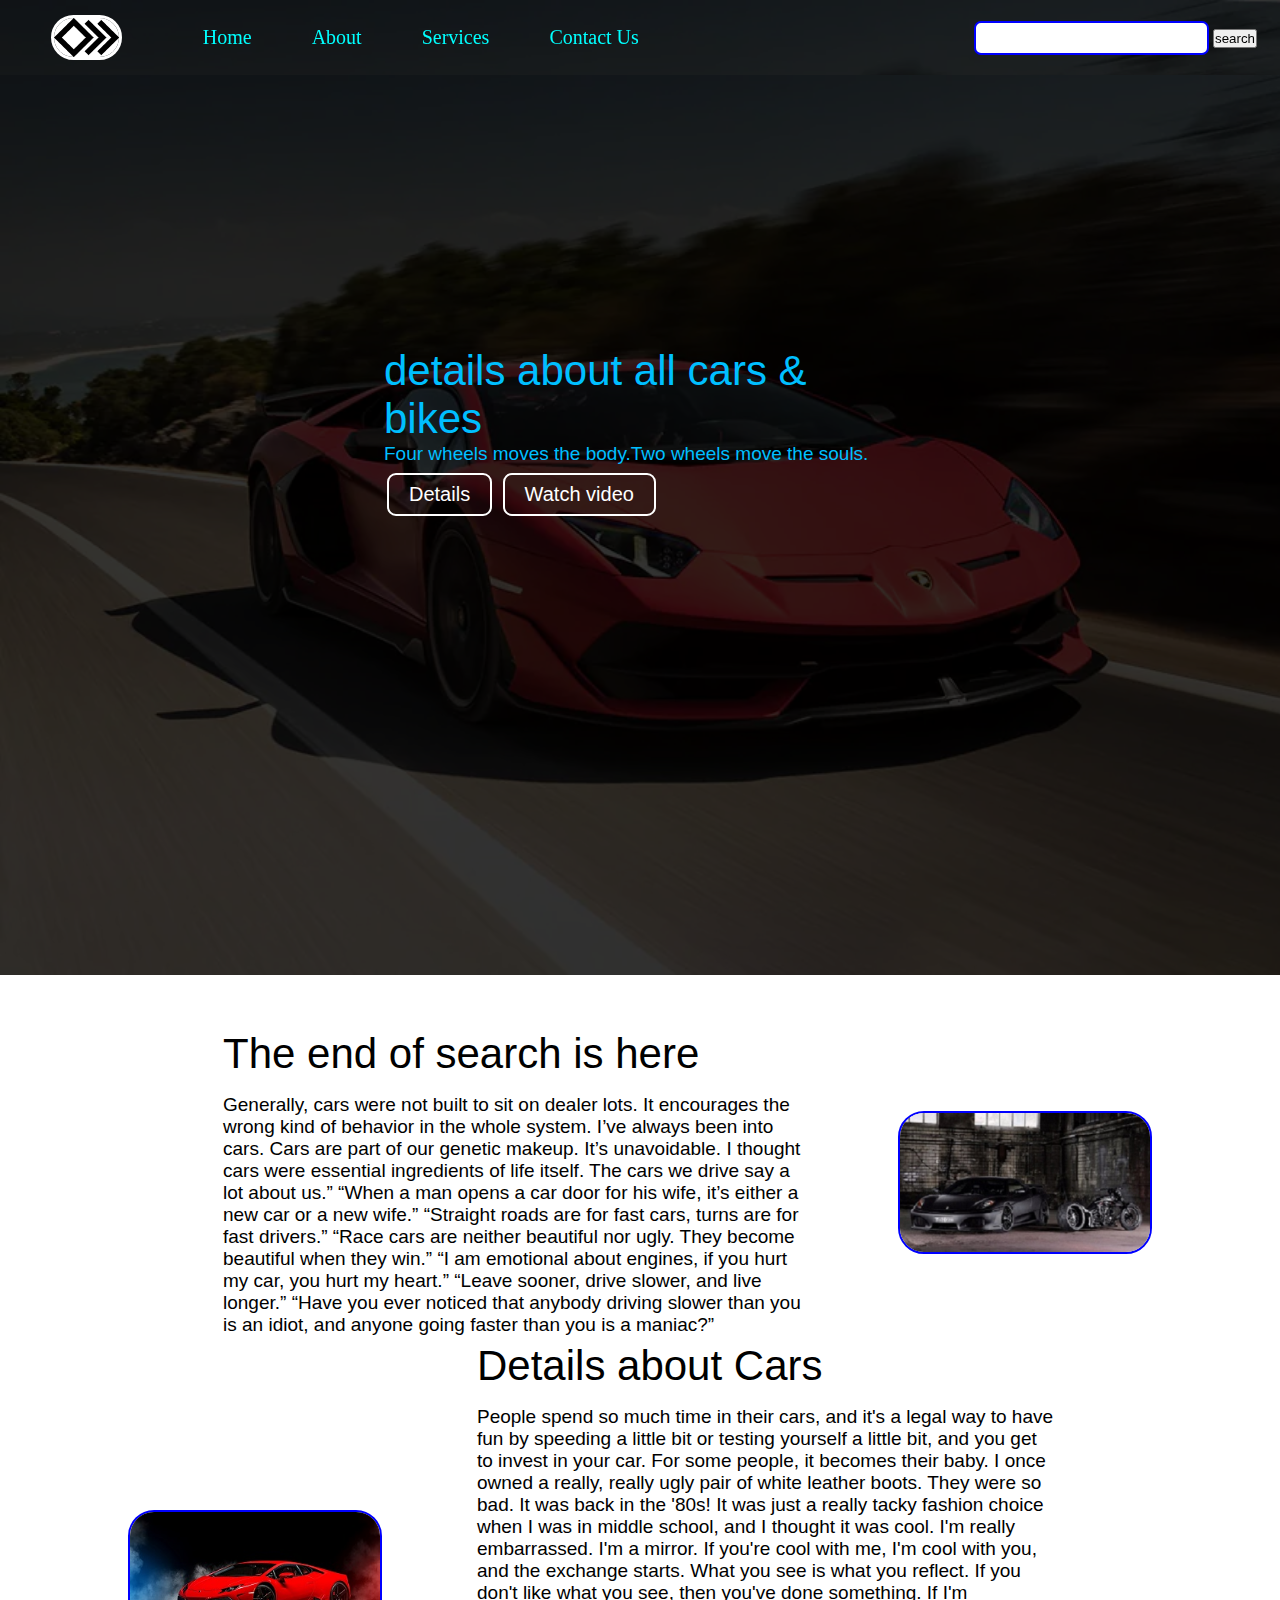
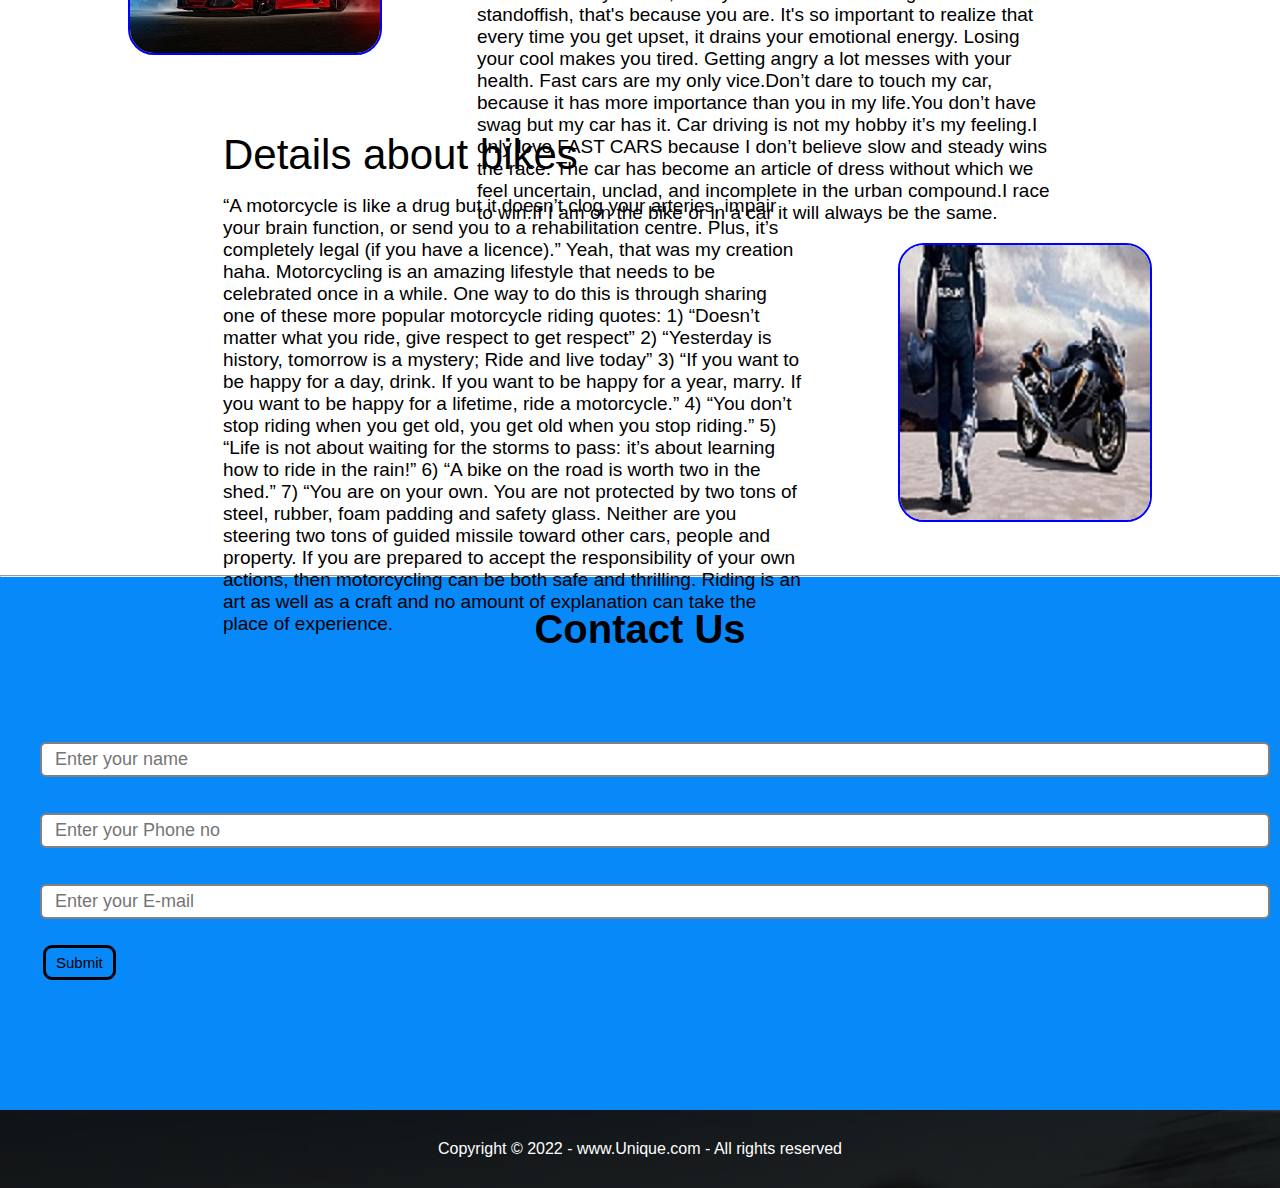
<file: my own website/index.html>
<!DOCTYPE html>
<html lang="en">
<head>
    <meta charset="UTF-8">
    <meta http-equiv="X-UA-Compatible" content="IE=edge">
    <meta name="viewport" content="width=device-width, initial-scale=1.0">
    <link rel="stylesheet" href="css/style.css">
    <title>unique-information of cars & bikes</title>
</head>
<body>
    <nav class="navbar background">
        <ul class="nav-list">
            <div class="logo"><img src="images/symbol-3.png" alt="logo"></div>
            <li><a href="#home">Home</a></li>
            <li><a href="#about">About</a></li>
            <li><a href="#services">Services</a></li>
            <li><a href="#contact">Contact Us</a></li>
        </ul>
        <div class="rightnav">
            <input type="text" name="search" id="search">
            <button class="btm btm-sm">search</button>
        </div>
    </nav>

    <section class="background firstSection">
        <div class="box-main">
            <div class="firstHalf">
                <p class="text-big">details about all cars & bikes</p>
                <p class="text-small">Four wheels moves the body.Two wheels move the souls.</p>
                <div class="buttons">
                    <button class="btn">Details</button>
                    <button class="btn">Watch video</button>
                </div>
            </div>
        </div>
    </section>

    <section class="section">
        <div class="paras">
        <p class="sectionTag text-big">The end of search is here</p>
        <p class="sectionSubTag text-small">Generally, cars were not built to sit on dealer lots. It encourages the wrong kind of behavior in the whole system.

            I’ve always been into cars. Cars are part of our genetic makeup. It’s unavoidable.
            
            I thought cars were essential ingredients of life itself.
            
            The cars we drive say a lot about us.” 
            
            “When a man opens a car door for his wife, it’s either a new car or a new wife.” 
            
            “Straight roads are for fast cars, turns are for fast drivers.” 
            
            “Race cars are neither beautiful nor ugly. They become beautiful when they win.” 
            
            “I am emotional about engines, if you hurt my car, you hurt my heart.” 
            
            “Leave sooner, drive slower, and live longer.” 
            
            “Have you ever noticed that anybody driving slower than you is an idiot, and anyone going faster than you is a maniac?”</p>
            </div>
            <div class="thumbnail">
                <img src="images/4234.jpg" alt="bike image" class="imgfluid">
            </div>
    </section>
    
    <section class="section section-Left">
        <div class="paras">
        <p class="sectionTag text-big">Details about Cars</p>
        <p class="sectionSubTag text-small">People spend so much time in their cars, and it's a legal way to have fun by speeding a little bit or testing yourself a little bit, and you get to invest in your car. For some people, it becomes their baby.
            I once owned a really, really ugly pair of white leather boots. They were so bad. It was back in the '80s! It was just a really tacky fashion choice when I was in middle school, and I thought it was cool. I'm really embarrassed.
            I'm a mirror. If you're cool with me, I'm cool with you, and the exchange starts. What you see is what you reflect. If you don't like what you see, then you've done something. If I'm standoffish, that's because you are.
            It's so important to realize that every time you get upset, it drains your emotional energy. Losing your cool makes you tired. Getting angry a lot messes with your health.
            Fast cars are my only vice.Don’t dare to touch my car, because it has more importance than you in my life.You don’t have swag but my car has it.  Car driving is not my hobby it’s my feeling.I only love FAST CARS because I don’t believe slow and steady wins the race.
            The car has become an article of dress without which we feel uncertain, unclad, and incomplete in the urban compound.I race to win.If I am on the bike or in a car it will always be the same.
            </p>
            </div>
            <div class="thumbnail">
                <img src="images/wp2707538-4k-car-wallpaper.jpg" alt="bike image" class="imgfluid">
            </div>
    </section>

    <section class="section">
        <div class="paras">
        <p class="sectionTag text-big">Details about bikes</p>
        <p class="sectionSubTag text-small">“A motorcycle is like a drug but it doesn’t clog your arteries, impair your brain function, or send you to a rehabilitation centre. Plus, it’s completely legal (if you have a licence).” Yeah, that was my creation haha.
            Motorcycling is an amazing lifestyle that needs to be celebrated once in a while. One way to do this is through sharing one of these more popular motorcycle riding quotes:
            1) “Doesn’t matter what you ride, give respect to get respect”
            2) “Yesterday is history, tomorrow is a mystery; Ride and live today”
            3) “If you want to be happy for a day, drink.
               If you want to be happy for a year, marry.
               If you want to be happy for a lifetime, ride a motorcycle.”
            4) “You don’t stop riding when you get old, you get old when you stop riding.”
            5) “Life is not about waiting for the storms to pass: it’s about learning how to ride in the rain!”
            6) “A bike on the road is worth two in the shed.”
            7) “You are on your own. You are not protected by two tons of steel, rubber, foam padding and safety glass. Neither are you steering two tons of guided missile toward other cars, people and property. If you are prepared to accept the responsibility of your own actions, then motorcycling can be both safe and thrilling. Riding is an art as well as a craft and no amount of explanation can take the place of experience.
            </p>
            </div>
            <div class="thumbnail">
                <img src="images/introduction_02.jpg" alt="bike image" class="imgfluid">
            </div>
    </section>
    <hr>
    <section class="contact">
        <h2 class="text-center">Contact Us</h2>
        <div class="form">
            <input type="text" name="Name" id="Name" placeholder="Enter your name">
            <input type="text" name="Phone no" id="Phone no" placeholder="Enter your Phone no">
            <input type="text" name="E-mail" id="E-mail" placeholder="Enter your E-mail">
            <button class="btn btn-sm btn-dark">Submit</button>
        </div>
    </section>

    <footer class="background">
        <p class="text-footer">
            Copyright &copy; 2022 - www.Unique.com - All rights reserved
        </p>
    </footer>
</body>
</html>
</file>
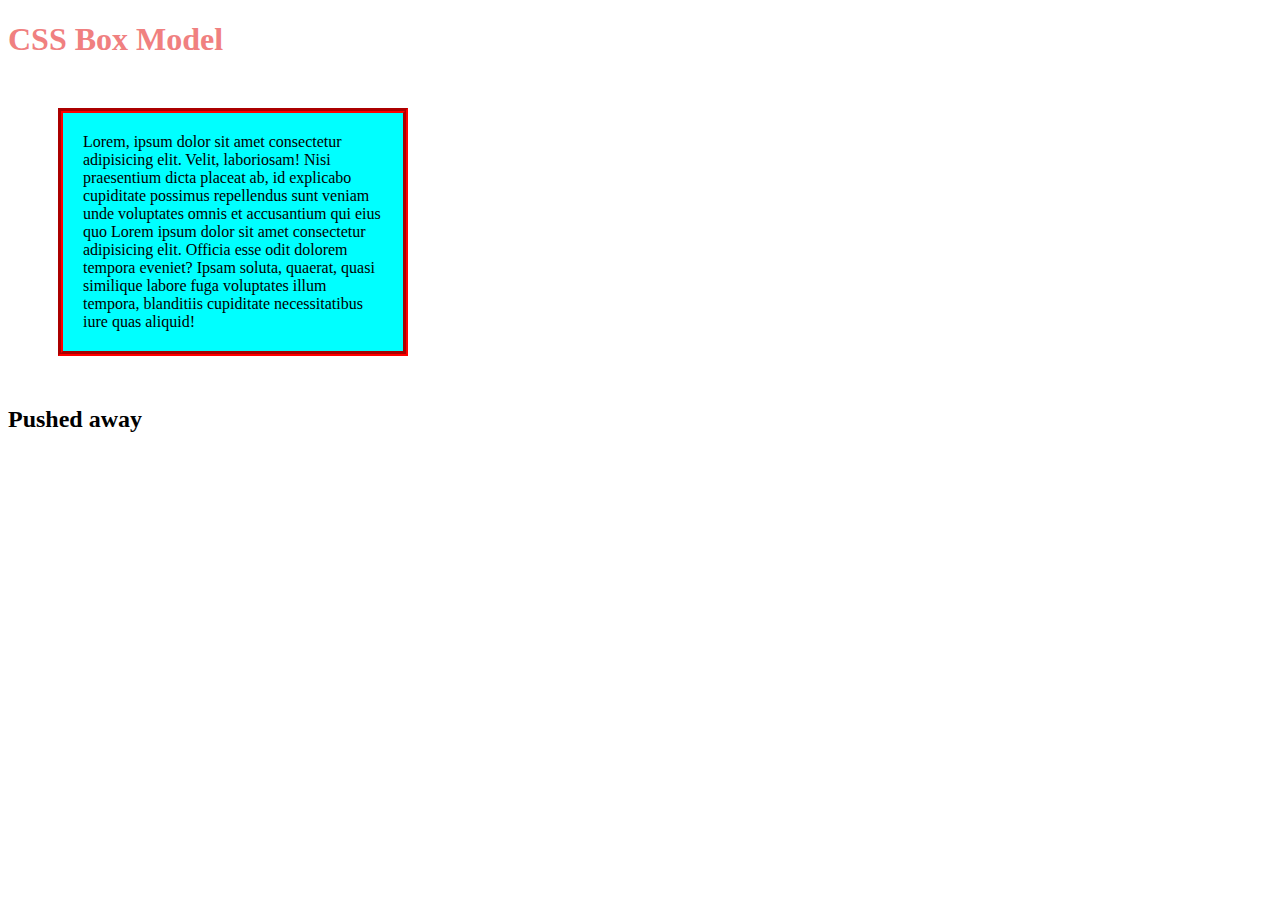
<file: html/boxmodel.html>
<!DOCTYPE html>
<html lang="en">
<head>
    <meta charset="UTF-8">
    <meta http-equiv="X-UA-Compatible" content="IE=edge">
    <meta name="viewport" content="width=device-width, initial-scale=1.0">
    <title>CSS Box Model</title>
    <style>
        /* div{
            background-color: bisque;
        } */
        h1{
            color:lightcoral
        }
        .box{
            background-color: aqua;
            width: 300px;
            padding:20px;
            margin:50px;
            border: 5px groove #ff0000;
            
        }
    </style>
</head>
<body>
    <div>
        <h1>CSS Box Model</h1>
        <p class="box">Lorem, ipsum dolor sit amet consectetur adipisicing elit. Velit, laboriosam! Nisi praesentium dicta placeat ab, id explicabo cupiditate possimus repellendus sunt veniam unde voluptates omnis et accusantium qui eius quo Lorem ipsum dolor sit amet consectetur adipisicing elit. Officia esse odit dolorem tempora eveniet? Ipsam soluta, quaerat, quasi similique labore fuga voluptates illum tempora, blanditiis cupiditate necessitatibus iure quas aliquid! </p>
        <h2>Pushed away </h2>
    </div>
</body>
</html>
</file>
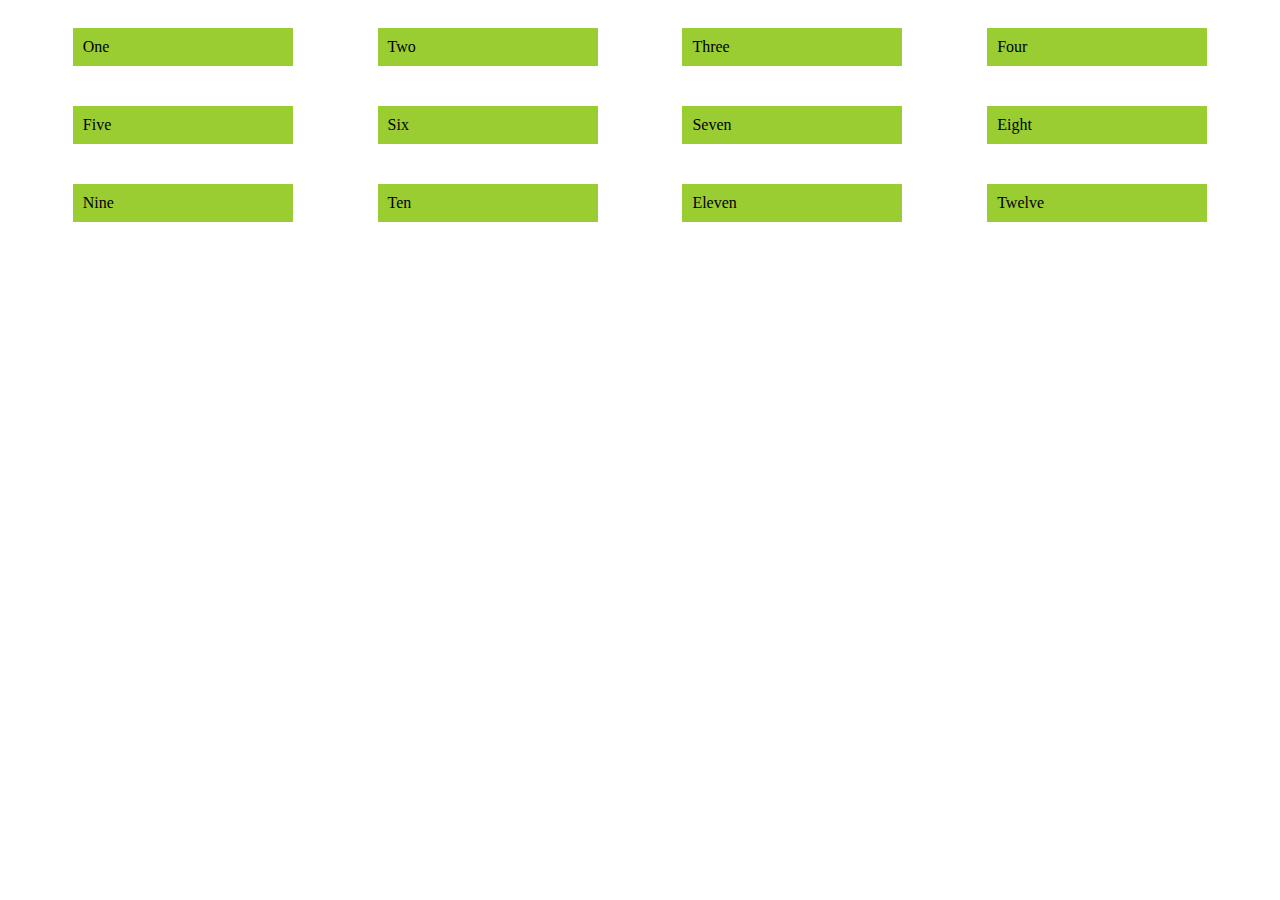
<file: html/flex box.html>
<!DOCTYPE html>
<html lang="en">
<head>
    <meta charset="UTF-8">
    <meta http-equiv="X-UA-Compatible" content="IE=edge">
    <meta name="viewport" content="width=device-width, initial-scale=1.0">
    <title>Flexbox</title>
    <style>
        .main>div{
            width: 200px;
            background-color: yellowgreen;
            padding: 10px;
            margin:20px;

        }
        .main{
            display: flex;
            flex-direction:row; 
            /* default option */
            flex-wrap:wrap;
            /* default is no wrap */
            justify-content:space-evenly;
        }
    </style>
</head>
<body>
    <div class="main">
        <div>One</div>
        <div>Two</div>
        <div>Three</div>
        <div>Four</div>
        <div>Five</div>
        <div>Six</div>
        <div>Seven</div>
        <div>Eight</div>
        <div>Nine</div>
        <div>Ten</div>
        <div>Eleven</div>
        <div>Twelve</div>
    </div>
</body>
</html>
</file>
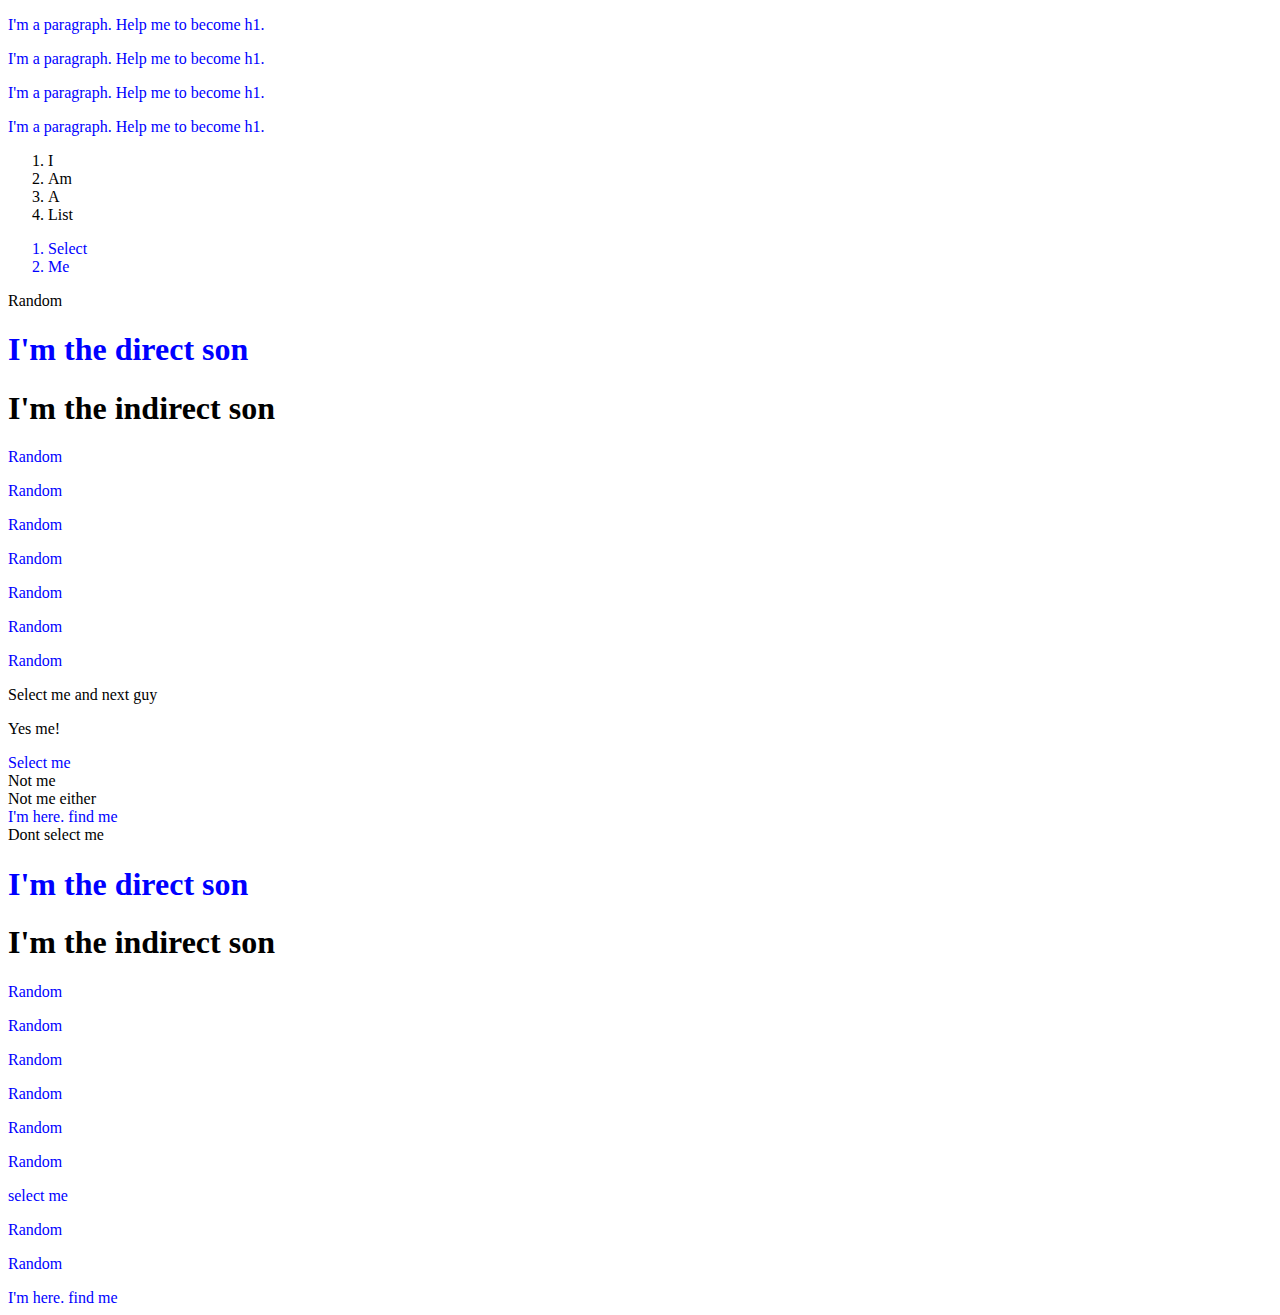
<file: html/hw.html>
<!DOCTYPE html>
<html lang="en">

<head>
    <meta charset="UTF-8">
    <meta name="viewport" content="width=device-width, initial-scale=1.0">
    <title>Document</title>

    <style>
        /* write code here  */
        p{
            color: blue;
        }
        div ol li{
            color: blue;
        }
    
        div>h1>span{
             color: blue;
        }
        p{
            color: blue;
        }
        div.m1.m2{
            color: blue;
        }
        div>div>span>div{
            color: blue;
        }
        div.p{
            color: blue;
        }
        div>.c9{
            color: black;
        }

        
    
    </style>
</head>

<body>
    <!-- add css styles to all h1 tags making it blue   -->
    <p>I'm a paragraph. Help me to become h1.</p>
    <p>I'm a paragraph. Help me to become h1.</p>
    <p>I'm a paragraph. Help me to become h1.</p>
    <p>I'm a paragraph. Help me to become h1.</p>


    <!-- write css selector to select the obvious list items make them blue -->
    <ol>
        
        <li>I</li>
        <li>Am</li>
        <li>A</li>
        <li>List</li>
    </ol>

    <div>
        <ol>
            <li>Select</li>
            <li>Me</li>
        </ol>
    </div>


    <div>
         <li>Random</li>
    </div>

    <div>
        <h1>
            <span>I'm the direct son</span>
        </h1>
    </div>

    <div>
        <span>
            <h1>
                <span>I'm the indirect son</span>
            </h1>
        </span>
    </div>


        <!-- Select the obvious p tags and make them blue  -->
        <p>Random</p>
        <p>Random</p>
        <p>Random</p>
        <p>Random</p>
        <p>Random</p>
        <p>Random</p>
        <p>Random</p>
    
        <p class="class1" style="color: black;">Select me and next guy</p>
        <p class="class2" style="color: black;">Yes me!</p>


         <!-- Select the element with multiple classes(m1 & m2) and make them blue -->
    <div class="m1 m2">
        Select me
    </div>

    <div class="m1">Not me</div>
    <div class="m2">Not me either</div>

      <!-- Select "I'm here. find me" and make it blue  -->

  <div class="c1">
    <div>
      <div>
        <span>
          <div>I'm here. find me</div>
        </span>
      </div>
    </div>

  </div>
    
    <span>
      <div class="c1">Dont select me</div>
    </span>


   <!-- select "I'm the direct son" and make it blue -->

   <div>
    <h1>
        <span>I'm the direct son</span>
    </h1>
</div>

<div>
    <span>
        <h1>
            <span>I'm the indirect son</span>
        </h1>
    </span>

  <!-- Select s2 with id=the-one and make it blue -->
  <p class="s1">Random</p>
  <p class="s1">Random</p>
  <p class="s1">Random</p>
  <p class="s1" id='the-two'>Random</p> 
  <p class="s2">Random</p>
  <p class="s2">Random</p>
  <p class="s2" id="the-one">select me</p>
  <p class="s2">Random</p>
  <p class="s2">Random</p>

  <div class="c1">
    <div>
      <div>
        <span>
          <div>I'm here. find me</div>
        </span>
      </div>
    </div>





    
</html>
</body>

</html>
</file>
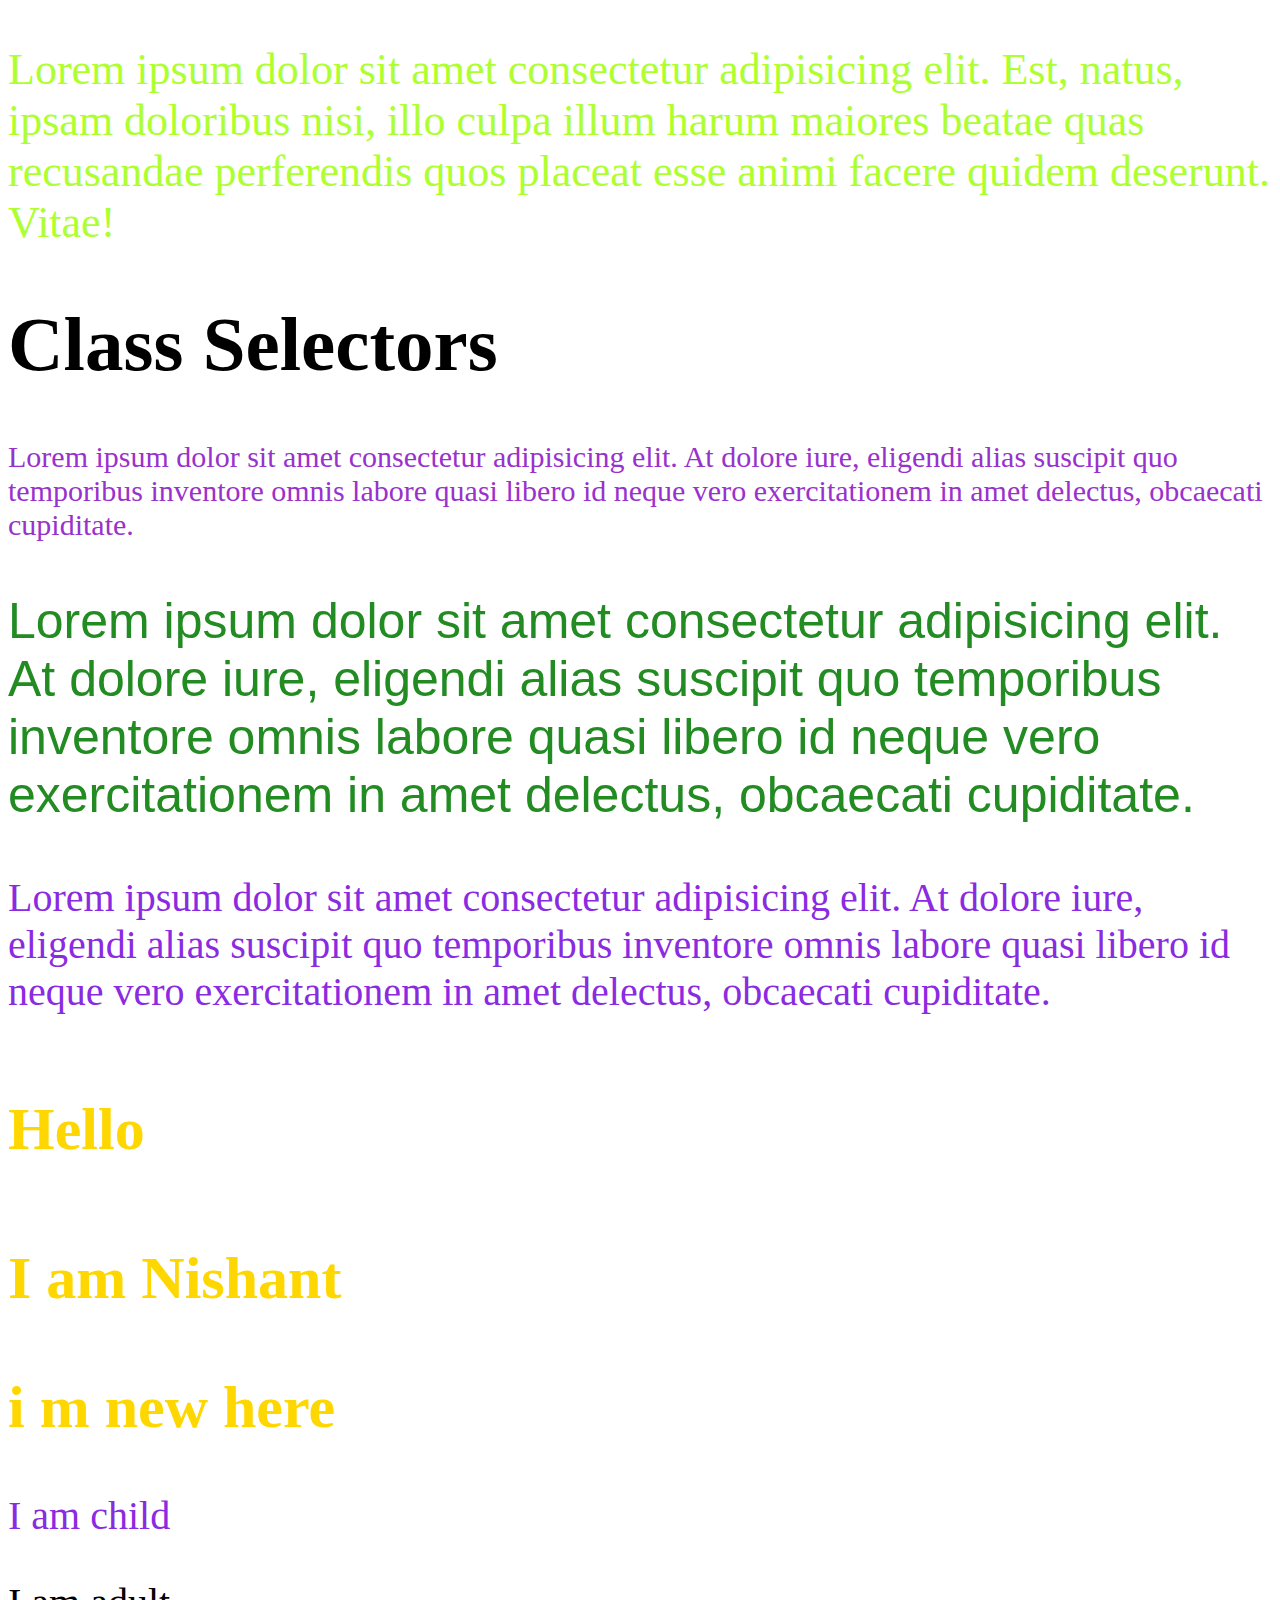
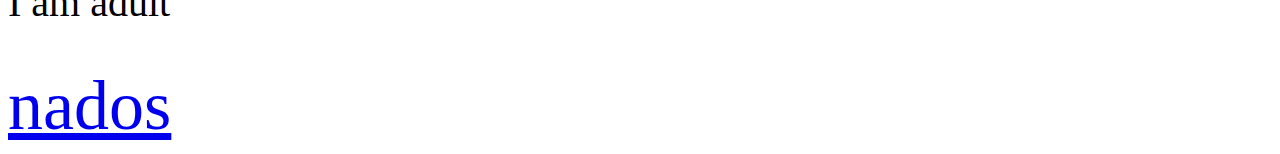
<file: html/selectors.html>
<!DOCTYPE html>
<html lang="en">
<head>
    <meta charset="UTF-8">
    <meta http-equiv="X-UA-Compatible" content="IE=edge">
    <meta name="viewport" content="width=<>, initial-scale=1.0">
    <title>Document</title>
</head>
<body>

    <meta charset="UTF-8">
    <meta http-equiv="X-UA-Compatible" content="IE=edge">
    <meta name="viewport" content="width=device-width, initial-scale=1.0">
    <title>CSS  Selectors</title>
    <style>
        div{
            color: black;
        }
        p{
            color: blueviolet;
            font-size: 40px;
        }.new{
            color: greenyellow;
            font-size: 44px;
        }
        p class{
            color: cadetblue;
        }.Textcolor{
            color: darkorchid;
            font-size: 40px;
        }
        p class{
            color: darkslategray;
        }.Newtext{
            color: forestgreen;
            font-size: 50px;
            font-family: 'Gill Sans', 'Gill Sans MT', Calibri, 'Trebuchet MS', sans-serif;
        }
        h1{
            color: black;
            font-size: 77px;
        }
        #unique{     font-size: 30px;
            font-family: Cambria, Cochin, Georgia, Times, 'Times New Roman', serif;
        }
        h4,h3,h2{
            color: gold;
            font-size: 60px;
        }

        div p span{
            color: rgb(23, 221, 49);
        }
        div>span>p>span{
            color: black;
        }
        a[target="Nados"]{
            color: blue;
        }
        a{
            font-size: 70px ;
        }
    </style>
</head>
<body>
    <div>
        <p class="new">Lorem ipsum dolor sit amet consectetur adipisicing elit. Est, natus, ipsam doloribus nisi, illo culpa illum harum maiores beatae quas recusandae perferendis quos placeat esse animi facere quidem deserunt. Vitae!</p>
    </div>
</body>

<body>
<h1>Class Selectors</h1>
<p Class="Textcolor" id="unique">Lorem ipsum dolor sit amet consectetur adipisicing elit. At dolore iure, eligendi alias suscipit quo temporibus inventore omnis labore quasi libero id neque vero exercitationem in amet delectus, obcaecati cupiditate.</p>
<p class="Newtext">Lorem ipsum dolor sit amet consectetur adipisicing elit. At dolore iure, eligendi alias suscipit quo temporibus inventore omnis labore quasi libero id neque vero exercitationem in amet delectus, obcaecati cupiditate.</p>
<p>Lorem ipsum dolor sit amet consectetur adipisicing elit. At dolore iure, eligendi alias suscipit quo temporibus inventore omnis labore quasi libero id neque vero exercitationem in amet delectus, obcaecati cupiditate.</p>

<h4>Hello</h4>
<h3>I am Nishant</h3>
<h2>i m new here</h2>

<!--combinators selector-->
<!--decendant-->

<div>
    <span>
        <p>I am child</p>
    </span>
</div>

<div>
    <span>
        <p>
            <span>I am adult</span>
        </p>
    </span>
</div>
  <!--Attribute selector-->

  <a href="https://nados.io/feed"  target="_blank">nados</a>

</body>
</html>
</file>
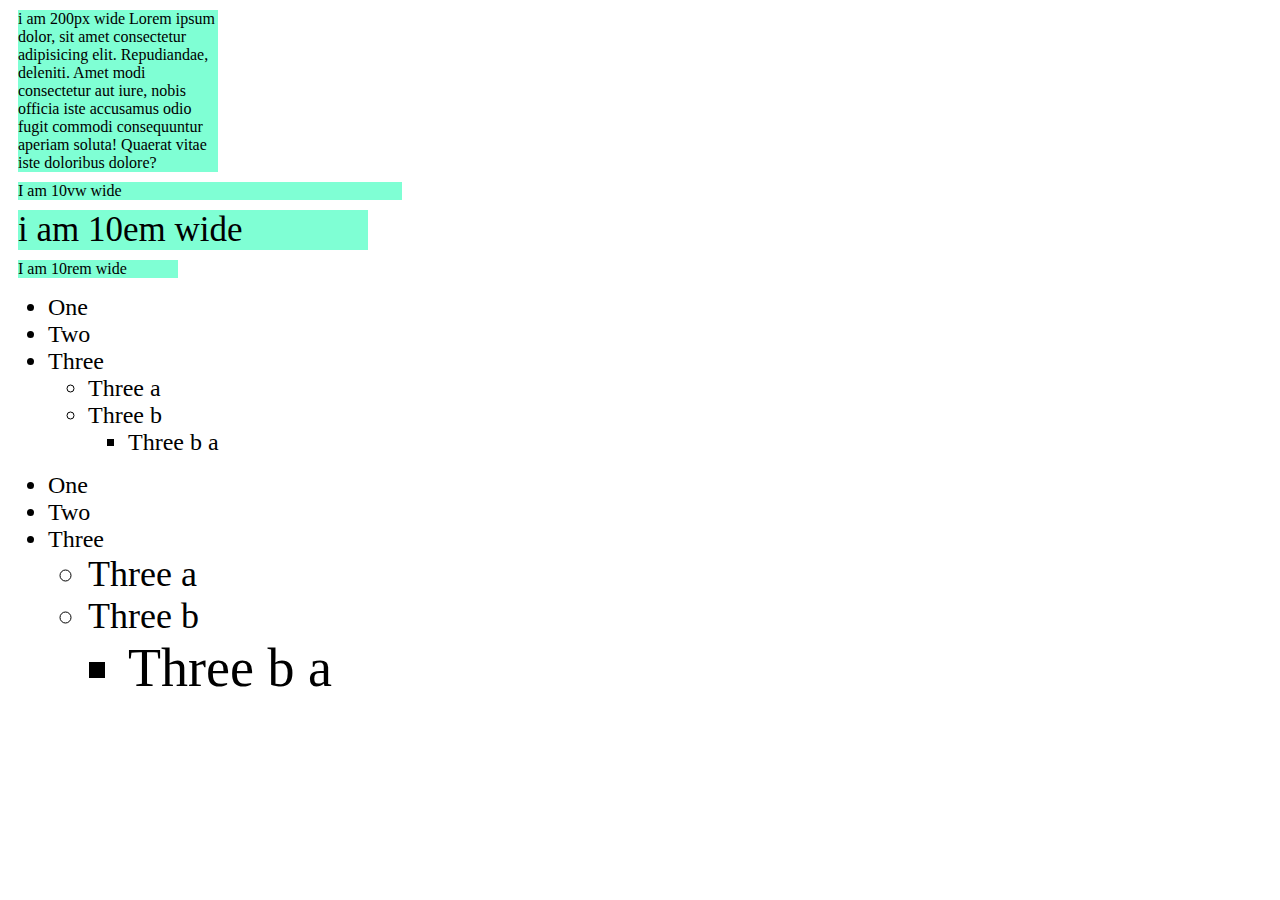
<file: html/units.html>
<!DOCTYPE html>
<html lang="en">
<head>
    <meta charset="UTF-8">
    <meta http-equiv="X-UA-Compatible" content="IE=edge">
    <meta name="viewport" content="width=device-width, initial-scale=1.0">
    <title>Document</title>
    <style>
        /* html{
            font-size:30px;
        } */
        .parent{
            font-size: 35px; 
            /* 1em =35px */
        }
        .box{
            background-color: aquamarine;
            margin: 10px;
        }
        .px{
            width: 200px;
        }
        .vw{
            width:30vw;
        }
        .em{
            width:10em;
        }
        .rem{
            width:10rem;  
            /* 160px will be width */
        }
        .ems li{
            font-size: 1.5em;
        }
        .rems li{
            font-size: 1.5rem; 
            /* 1.5*16px=24px */
        }
        
    </style>
</head>
<body>
    <div class="main">
        <div class=" box px">i am 200px wide Lorem ipsum dolor, sit amet consectetur adipisicing elit. Repudiandae, deleniti. Amet modi consectetur aut iure, nobis officia iste accusamus odio fugit commodi consequuntur aperiam soluta! Quaerat vitae iste doloribus dolore?</div>
        <div class="box vw">I am 10vw wide</div>
        <div class="parent">
        <div class="box em ">i am 10em wide </div>

        </div>
        <div class="box rem">I am 10rem wide</div>
    </div>

    <!-- difference b/w rem and em -->
    <ul class="rems">
        <li>One</li>
        <li>Two</li>
        <li>Three
            <ul>
                <li>Three a</li>
                <li>Three b
                    <ul>
                        <li>Three b a</li>
                    </ul>
                </li>
            </ul>
        </li>
    </ul>

    <ul class="ems">
        <!-- 1.5*16=24px -->
        <li>One</li>
        <li>Two</li> 
        <li>Three
            <!-- 1.5*16=24px *1.5=36px -->
            <ul>
                <li>Three a</li>
                <li>Three b
                    <!-- 1.5*16=24px *1.5=36px*1.5=54px -->
                    <ul>
                        <li>Three b a</li>
                    </ul>
                </li>
            </ul>
        </li>
    </ul>
</body>
</html>
</file>
<file: my own website/css/style.css>
*{
    margin: 0;
    padding: 0;
}

.logo{
    width: 20%;
    display: flex;
    justify-content: center;
    align-items: center;
}
.logo img{
    width: 38%;
    border: 3px solid white;
    border-radius: 50px;
}
.navbar{
    display: flex;
    align-items: center;
    justify-content: center;
    position: sticky;
    top: 0%;
    cursor: pointer;
}

.nav-list{
     width: 70%;
     display: flex;
     align-items: center;
}

.nav-list li{
    list-style: none;
    padding: 26px 30px;
}

.nav-list li a{
    text-decoration: none;
    color: aqua;
    font-size: 20px;
    font-family: Georgia, 'Times New Roman', Times, serif;
}

.nav-list li a:hover{
    color: cadetblue;
}

.rightnav{
    width: 30%;
    text-align: right;
    padding: 0 23px;
}

#search{
    padding: 5px;
    font-size: 17px;
    border: 2px solid blue;
    border-radius: 7px;
}

.background{
    background: rgba(0, 0, 0, 0.8) url('../images/front-left-side-47.webp');
    background-size: cover;
    background-blend-mode: darken;
}

.firstSection{
    height: 100vh;
}

.box-main{
    display:flex;
    justify-content: center;
    align-items: center;
    color: deepskyblue;
    font-family: 'Segoe UI', Tahoma, Geneva, Verdana, sans-serif;
    max-width: 50%;
    margin: auto;
    height: 80%;
}

.firstHalf{
    width: 80%;
    display:flex;
    flex-direction: column;
    justify-content: center;
}

.secondHalf{
    width: 30%;
}

.secondHalf image{
    width: 70%;
    border: 10px solid white;
    border-radius: 150px;
    display: block;
    margin: auto;
}

.text-big{
    font-size: 42px;
}

.text-small{
    font-size: 19px;
}

.btn{
    padding: 8px 20px;
    margin: 8px 3px;
    border: 2px solid white;
    border-radius: 9px;
    background: none;
    color: white;
    cursor: pointer;
    font-size: 20px;
}

.btn-sm{
    padding: 6px 10px;
    vertical-align: middle;
    font-size: 15px;
}

.btn-dark{
    color: black;
    border: 3px solid black;
}

.section{
    height: 400px;
    display: flex;
    align-items: center;
    justify-content: space-evenly;
    max-width: 80%;
    margin: auto;
    font-family: 'Ubuntu', sans-serif;

}

.section-Left{
    flex-direction: row-reverse;
}


.paras{
    padding: 0px 95px;
}

.sectionTag{
    padding: 16px 0;
}

.sectionSubTag{
    font-family: 'Trebuchet MS', 'Lucida Sans Unicode', 'Lucida Grande', 'Lucida Sans', Arial, sans-serif;
}

.thumbnail img{
    width: 250px;
    border: 2px solid blue;
    border-radius: 26px;
    margin-top: 19px;
}

.contact{
    background-color: rgb(8, 137, 250);
    height: 533px;
}

.text-center{
    text-align: center;
    padding: 30px;
    font-family: 'Segoe UI', Tahoma, Geneva, Verdana, sans-serif;
    font-size: 40px;
}

.form{
    max-width: 1200px;
    margin: 42px auto;
}

.form input{
    margin: 18px 0;
    padding: 5px 13px;
    width: 100%;
    font-size: 18px;
    border: 2px solid grey;
    border-radius: 6px;
}

.text-footer{
    text-align: center;
    padding: 30px 0;
    font-family: 'Segoe UI', Tahoma, Geneva, Verdana, sans-serif;
    display: flex;
    justify-content: center;
    color: white;
}


@media only screen and (max-width: 1140px){
    .nav-list{
        flex-direction: column;
    }
}
</file>
